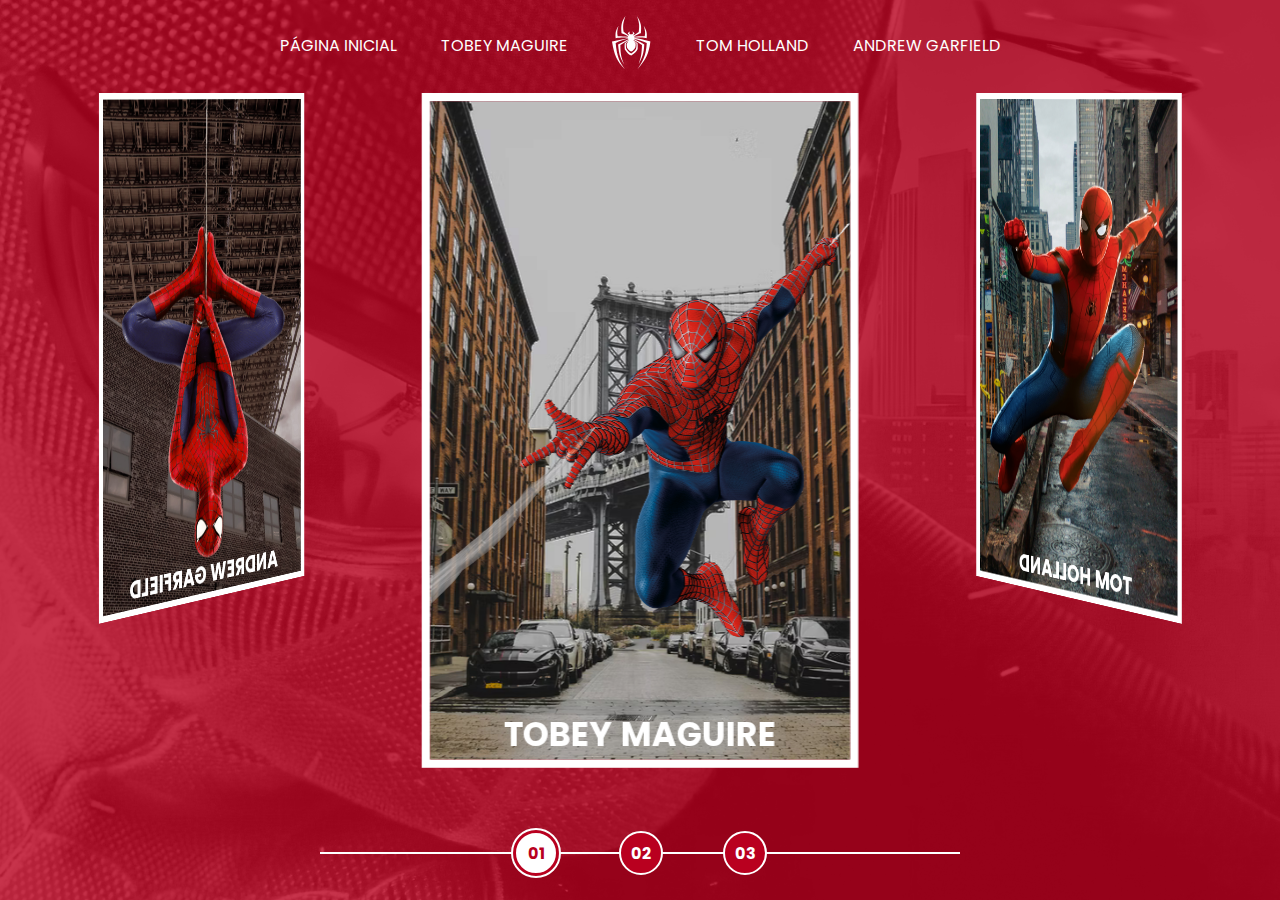
<file: index.html>
<!DOCTYPE html>
<html lang="en">
<head>
    <meta charset="UTF-8">
    <meta http-equiv="X-UA-Compatible" content="IE=edge">
    <meta name="viewport" content="width=device-width, initial-scale=1.0">
    <link rel="stylesheet" href="/assets/css/home-page-styles.css">
    <script src="/assets/scripts/scripts.js"> </script>
    <title>Spider-Man/Multiversos</title>
</head>
<body>
<nav class="s-menu">
<ul> 
<li class="s-menu__item">
<a href = "/">Página Inicial</a>
</li>
<li class="s-menu__item">
<a href = "http://127.0.0.1:5500/paginas/tobey-maguire/spiderman1.html">Tobey Maguire</a>
</li>
<li class="s-menu__item s-menu__icon"> 
<img src="/assets/imagems/spider.svg" alt="Spider-Man Multiversos">
</li>
<li class="s-menu__item">
<a href = "http://127.0.0.1:5500/paginas/tom-holland/spidermanhomecoming.html">Tom Holland</a>
</li>
<li class="s-menu__item">
 <a href = "http://127.0.0.1:5500/paginas/andrew-garfield/amazingspiderman.html">Andrew Garfield</a>
  </li>
</ul>
</nav>
<div class ="s-container" >
<div class="s-cards-carousel" style="transform: translateZ(-40vw) rotateY(0deg);">
  <a href="#" class="s-card" id="spider-man-01"> 
    <img class="s-card__background" src="/assets/imagems/pic-sm-bg-01.jpg" >
    <img class="s-card__image" src="/assets/imagems/spider-man-01.png"  alt="Tobey Maguire">
    <h2 class="s-card__title">Tobey Maguire</h2>
    </a>
    <a href="#" class="s-card" id="spider-man-02"> 
    <img  class="s-card__background" src="/assets/imagems/pic-sm-bg-02.jpg" >
    <img class="s-card__image" src="/assets/imagems/spider-man-02.png"  alt="Tom Holland">
    <h2 class="s-card__title">Tom Holland</h2>
    </a>
    <a href="#" class="s-card" id="spider-man-03"> 
    <img class="s-card__background" src="/assets/imagems/pic-sm-bg-03.jpg" >
    <img class="s-card__image" src="/assets/imagems/spider-man-03.png"  alt="Andrew Garfield">
    <h2 class="s-card__title">Andrew Garfield</h2>
    </a>
</div>
</div>

<div class="s-controller">
<div id="1" onclick="selectCarouselItem(this)" class="s-controller__button s-controller__button--active">
01
</div>
<div id="2" onclick="selectCarouselItem(this)" class="s-controller__button">
  02
  </div>
  <div id="3" onclick="selectCarouselItem(this)"  class="s-controller__button">
    03
  </div>
  <div class="s-controller__line"></div>
</div>
</body>
</html>
</file>
<file: assets/css/home-page-styles.css>
@import url('/assets/css/reset.css');
@import url('/assets/css/global.css');

body{

    background-color: var(--primary-color);
}

body::before{ 
content:"";
  background-image: url('/assets/imagems/spider-man-background.jpg');
  background-repeat: no-repeat;
  background-position: center;
  background-size: cover;
  width: 100%;
  height: 100%;
  position: absolute;
  opacity: 0.2;
  transition: background-image 1s ease-in-out, opacity 1s ease-in-out;

}


.s-menu {
    padding: 1rem 0;
    width: 100%;
    text-align: center;
    position: relative;
}
.s-menu__item {
    display: inline-block;
    text-transform:uppercase;
    margin:0 1.25rem;

}
.s-menu__icon {
    width: 2.5rem;
    margin: 0  1.25rem;
    vertical-align: middle;
}


.s-container{
    position: relative;
    display: flex;
    align-items: center;
    justify-content: space-evenly;
    perspective: 3000px;

}

.s-card{
    border: 0.5rem solid white;
    width: calc(100vw / 3 - 8%);
    height: 70vh;
    position: absolute;
    transition: filter .5s ease-in-out;
  }


.s-card:nth-child(1){
    transform: rotateY(0deg) translateZ(50vw);
}


.s-card:nth-child(2){ 
    transform: rotateY(120deg) translateZ(50vw);
}


.s-card:nth-child(3){ 
    transform: rotateY(240deg) translateZ(50vw);
}


.s-card__background {
    width: 100%;
    height: 100%;
    object-fit: cover;
    position: absolute;
    opacity: 1;
    transition: opacity 1s ease-in-out;
  }
  
  .s-card__image{
    width: 100%;
    height: 100%;
    object-fit: contain;
    position: relative;
    transition: 1s ease-in-out;
  }




 
.s-card__title {
    font-size: 2rem;
    text-transform: uppercase;
    text-align: center;
    position: absolute;
    width: 100%;
    bottom: 0;
    transition: bottom 1s ease-in-out;
}


.s-controller{
position: absolute;
display:  flex;
justify-content: center;
align-items: center;
margin-top: 3rem;
bottom: 1.5rem;
width: 100%;
}

.s-controller__button{
display:flex;
align-items: center;
justify-content: center;
width: 2.5rem;
height: 2.5rem;
border: 2px solid white;
border-radius: 50%;
background-color: var(--primary-color);
text-align: center;
font-size: 1rem;
font-weight: bold;
cursor: pointer;
z-index: 1;
transition: transform 0.3s ease-in-out;
}

.s-controller__button:hover {
transform: scale(1.1);
}

.s-controller__button:nth-child(2) {
    margin: 0 3.75rem;
}

.s-controller__button--active{
    background-color: white;
    color: var(--primary-color);
    border: 0.1875rem solid var(--primary-color);
    outline: 0.125rem solid white;
}


.s-controller__line{
    background-color: white;
    width: 50%;
    height: 2px;
    position:absolute;


}
/* Hover Animation */

.s-card--hovered .s-card__background {
  cursor: pointer;
  opacity: 0;

}

.s-card--hovered  .s-card__image{
transform: scale(1.4);
filter: drop-shadow(30px 10px 4px rgba(0, 0, 0, .5));
}

body#spider-man-01-hovered::before{
    background-image: url(/assets/imagems/pic-sm-bg-01.jpg);
}

body#spider-man-02-hovered::before{
    background-image: url(/assets/imagems/pic-sm-bg-02.jpg);
}

body#spider-man-03-hovered::before{
    background-image: url(/assets/imagems/pic-sm-bg-03.jpg);
}


body[id^="spider-man-"]::before{
   opacity: 1; 
}


body[id^="spider-man-"] .s-card:not(.s-card--hovered) {
    filter: grayscale(100%);

}


.s-card--hovered .s-card__title{
    bottom: 50%;
}

.s-cards-carousel{
    display: flex;
    justify-content: center;
    width: calc(100vw / 3 - 10%);
    transform-style: preserve-3d;
    transition: transform 0.4s ease-in;
}
</file>
